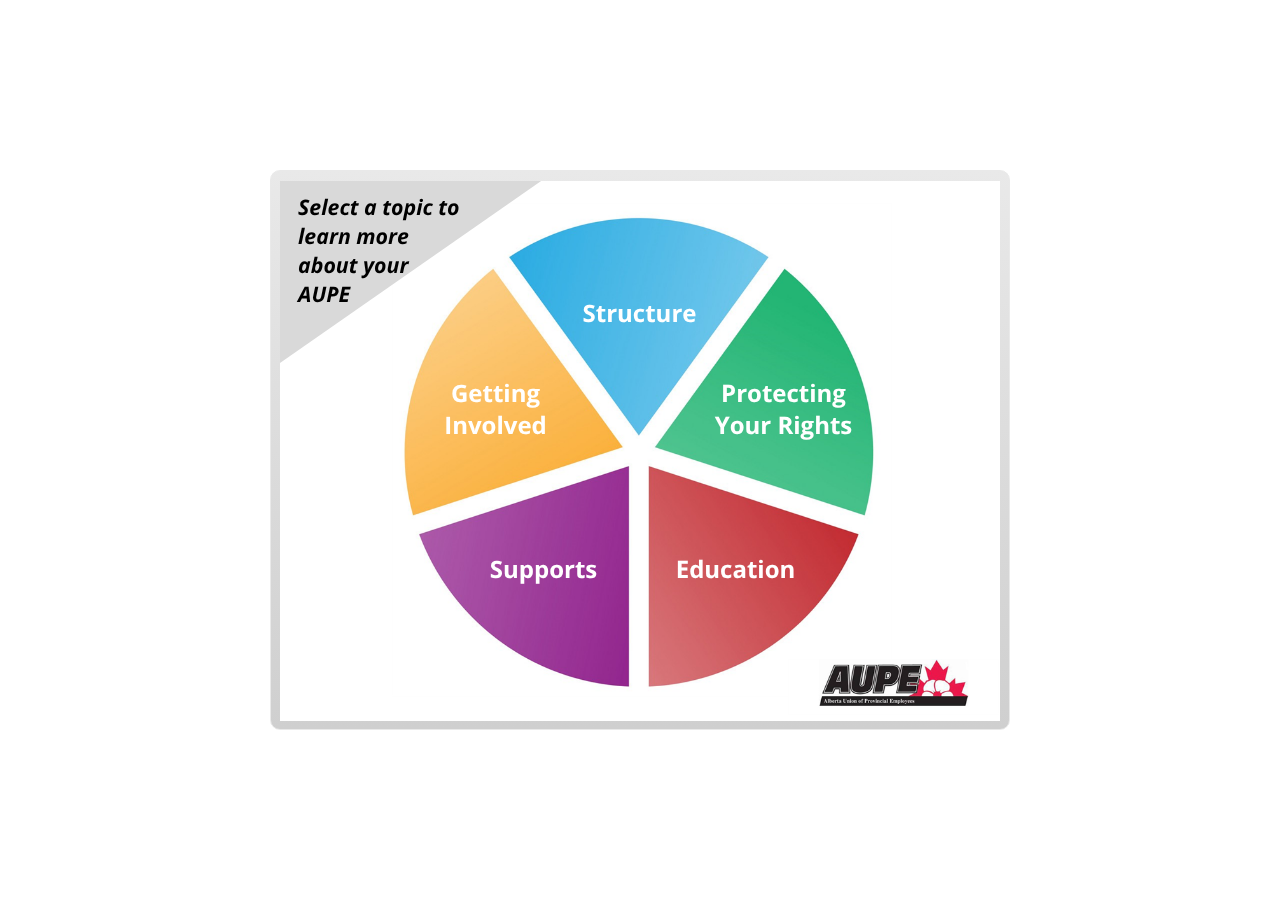
<file: index.html>
<!DOCTYPE html>
<html lang="en-US">
<head>
  <meta charset="utf-8">
  <!-- Created using Storyline 3 - http://www.articulate.com  -->
  <!-- version: 3.11.23355.0 -->
  <title>MS Welcome 030122</title>
  <meta http-equiv="x-ua-compatible" content="IE=edge" />
  <meta name="viewport" content="width=device-width, initial-scale=1.0, user-scalable=no, shrink-to-fit=no, minimal-ui" />
  <meta name="apple-mobile-web-app-capable" content="yes" />
  <style>
    html, body { height: 100%; padding: 0; margin: 0 }
    #app { height: 100%; width: 100%; }
  </style>
  
  <script>window.THREE = { };</script>
</head>
<body style="background: #FFFFFF" class="cs-HTML theme-classic">
  <!-- 360 -->
  <script>!function(e){function n(e,i){return e.test(i)}function i(e){var i=e||navigator.userAgent,o=i.split("[FBAN");if(void 0!==o[1]&&(i=o[0]),this.apple={phone:n(t,i),ipod:n(d,i),tablet:!n(t,i)&&n(s,i),device:n(t,i)||n(d,i)||n(s,i)},this.amazon={phone:n(h,i),tablet:!n(h,i)&&n(a,i),device:n(h,i)||n(a,i)},this.android={phone:n(h,i)||n(b,i),tablet:!n(h,i)&&!n(b,i)&&(n(a,i)||n(r,i)),device:n(h,i)||n(a,i)||n(b,i)||n(r,i)},this.windows={phone:n(l,i),tablet:n(p,i),device:n(l,i)||n(p,i)},this.other={blackberry:n(f,i),blackberry10:n(u,i),opera:n(c,i),firefox:n(A,i),chrome:n(w,i),device:n(f,i)||n(u,i)||n(c,i)||n(A,i)||n(w,i)},this.seven_inch=n(v,i),this.any=this.apple.device||this.android.device||this.windows.device||this.other.device||this.seven_inch,this.phone=this.apple.phone||this.android.phone||this.windows.phone,this.tablet=this.apple.tablet||this.android.tablet||this.windows.tablet,"undefined"==typeof window)return this}function o(){var e=new i;return e.Class=i,e}var t=/iPhone/i,d=/iPod/i,s=/iPad/i,b=/(?=.*\bAndroid\b)(?=.*\bMobile\b)/i,r=/Android/i,h=/(?=.*\bAndroid\b)(?=.*\bSD4930UR\b)/i,a=/(?=.*\bAndroid\b)(?=.*\b(?:KFOT|KFTT|KFJWI|KFJWA|KFSOWI|KFTHWI|KFTHWA|KFAPWI|KFAPWA|KFARWI|KFASWI|KFSAWI|KFSAWA)\b)/i,l=/IEMobile/i,p=/(?=.*\bWindows\b)(?=.*\bARM\b)/i,f=/BlackBerry/i,u=/BB10/i,c=/Opera Mini/i,w=/(CriOS|Chrome)(?=.*\bMobile\b)/i,A=/(?=.*\bFirefox\b)(?=.*\bMobile\b)/i,v=new RegExp("(?:Nexus 7|BNTV250|Kindle Fire|Silk|GT-P1000)","i");"undefined"!=typeof module&&module.exports&&"undefined"==typeof window?module.exports=i:"undefined"!=typeof module&&module.exports&&"undefined"!=typeof window?module.exports=o():"function"==typeof define&&define.amd?define("isMobile",[],e.isMobile=o()):e.isMobile=o()}(this);
    window.isMobile.apple.tablet = window.isMobile.apple.tablet ||
      (navigator.platform === 'MacIntel' && navigator.maxTouchPoints > 1);
    window.isMobile.apple.device = window.isMobile.apple.device || window.isMobile.apple.tablet;
    window.isMobile.tablet = window.isMobile.tablet || window.isMobile.apple.tablet;
    window.isMobile.any = window.isMobile.any || window.isMobile.apple.tablet;
  </script>

  <div id="focus-sink" aria-hidden="true" tabIndex="-1"></div>

  <div id="preso"></div>
  <script>
    window.DS = {};
    window.globals = {
      DATA_PATH_BASE: '',
      HAS_FRAME: true,
      HAS_SLIDE: true,

      lmsPresent: false,
      tinCanPresent: false,
      cmi5Present: false,
      aoSupport: false,
      scale: 'noscale',
      captureRc: false,
      browserSize: 'optimal',
      bgColor: '#FFFFFF',
      features: '',
      themeName: 'classic',
      preloaderColor: '#FFFFFF',
      suppressAnalytics: false,
      productChannel: 'perpetual',
      publishSource: 'storyline',
      aid: '',
      cid: 'a7eb20b2-9825-40b6-8c30-b0a171f9b41c',
      playerVersion: '3.11.23355.0',
      maxIosVideoElements: 5,

      
      parseParams: function(qs) {
        if (window.globals.parsedParams != null) {
          return window.globals.parsedParams;
        }
        qs = (qs || window.location.search.substr(1)).split('+').join(' ');
        var params = {},
            tokens,
            re = /[?&]?([^=]+)=([^&]*)/g;

        while (tokens = re.exec(qs)) {
          params[decodeURIComponent(tokens[1]).trim()] =
            decodeURIComponent(tokens[2]).trim();
        }
        window.globals.parsedParams = params;
        return params;
      }

    };

    (function() {

      var classTypes = [ 'desktop', 'mobile', 'phone', 'tablet' ];

      var addDeviceClasses = function(prefix, testObj) {
        var curr, i;
        for (i = 0; i < classTypes.length; i++) {
          curr = classTypes[i];
          if (testObj[curr]) {
            document.body.classList.add(prefix + curr);
          }
        }
      };

      var params = window.globals.parseParams(),
          isDevicePreview = params.devicepreview === '1',
          isPhoneOverride = params.deviceType === 'phone' || (isDevicePreview && params.phone == '1'),
          isTabletOverride = (params.deviceType === 'tablet' || isDevicePreview) && !isPhoneOverride,
          isMobileOverride = isPhoneOverride || isTabletOverride;

      var deviceView = {
        desktop: !window.isMobile.any && !isMobileOverride,
        mobile: window.isMobile.any || isMobileOverride,
        phone: isPhoneOverride || (window.isMobile.phone && !isTabletOverride),
        tablet: isTabletOverride || window.isMobile.tablet
      };

      window.globals.deviceView = deviceView;
      window.isMobile.desktop = !window.isMobile.any;
      window.isMobile.mobile = window.isMobile.any;

      addDeviceClasses('view-', deviceView);

    })();
  </script>
  
  <script src='story_content/user.js' type=text/javascript></script>
  <div class="slide-loader"></div>

  <script type="text/javascript">
    if (window.globals.deviceView.isMobile) { var doc = document, loader = doc.body.querySelector('.slide-loader'); [ 1, 2, 3 ].forEach(function(n) { var d = doc.createElement('div'); d.style.backgroundColor = window.globals.preloaderColor; d.classList.add('mobile-loader-dot'); d.classList.add('dot' + n); loader.appendChild(d); }); }
  </script>

  <div class="mobile-load-title-overlay" style="display: none">
    <div class="mobile-load-title">MS Welcome 030122</div>
  </div>

  <div class="mobile-chrome-warning"></div>

  <script>
    
    if (window.autoSpider && window.vInterfaceObject) {
      document.querySelector('.mobile-load-title-overlay').style.display = 'none';
    }
  </script>

  

  <link rel="stylesheet" href="html5/data/css/output.min.css" data-noprefix />
</body>
<script src="html5/lib/scripts/ds-bootstrap.min.js"></script>
</html>
</file>
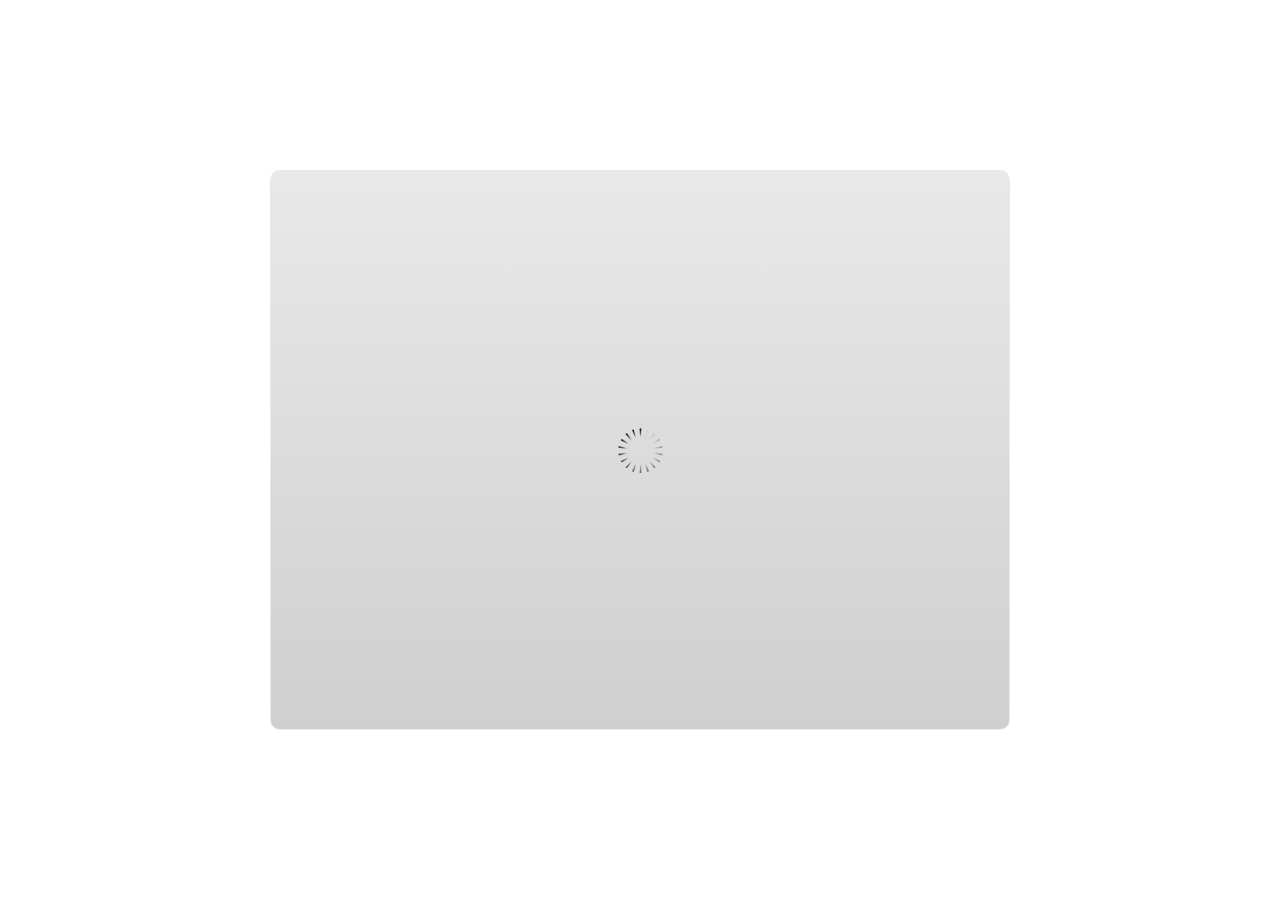
<file: index_lms.html>
<!DOCTYPE html>
<html lang="en-US">
<head>
  <meta charset="utf-8">
  <!-- Created using Storyline 3 - http://www.articulate.com  -->
  <!-- version: 3.11.23355.0 -->
  <title>MS Welcome 030122</title>
  <meta http-equiv="x-ua-compatible" content="IE=edge" />
  <meta name="viewport" content="width=device-width, initial-scale=1.0, user-scalable=no, shrink-to-fit=no, minimal-ui" />
  <meta name="apple-mobile-web-app-capable" content="yes" />
  <style>
    html, body { height: 100%; padding: 0; margin: 0 }
    #app { height: 100%; width: 100%; }
  </style>
  <script src="lms/scormdriver.js" charset="utf-8"></script>
  <script>window.THREE = { };</script>
</head>
<body style="background: #FFFFFF" class="cs-HTML theme-classic">
  <!-- 360 -->
  <script>!function(e){function n(e,i){return e.test(i)}function i(e){var i=e||navigator.userAgent,o=i.split("[FBAN");if(void 0!==o[1]&&(i=o[0]),this.apple={phone:n(t,i),ipod:n(d,i),tablet:!n(t,i)&&n(s,i),device:n(t,i)||n(d,i)||n(s,i)},this.amazon={phone:n(h,i),tablet:!n(h,i)&&n(a,i),device:n(h,i)||n(a,i)},this.android={phone:n(h,i)||n(b,i),tablet:!n(h,i)&&!n(b,i)&&(n(a,i)||n(r,i)),device:n(h,i)||n(a,i)||n(b,i)||n(r,i)},this.windows={phone:n(l,i),tablet:n(p,i),device:n(l,i)||n(p,i)},this.other={blackberry:n(f,i),blackberry10:n(u,i),opera:n(c,i),firefox:n(A,i),chrome:n(w,i),device:n(f,i)||n(u,i)||n(c,i)||n(A,i)||n(w,i)},this.seven_inch=n(v,i),this.any=this.apple.device||this.android.device||this.windows.device||this.other.device||this.seven_inch,this.phone=this.apple.phone||this.android.phone||this.windows.phone,this.tablet=this.apple.tablet||this.android.tablet||this.windows.tablet,"undefined"==typeof window)return this}function o(){var e=new i;return e.Class=i,e}var t=/iPhone/i,d=/iPod/i,s=/iPad/i,b=/(?=.*\bAndroid\b)(?=.*\bMobile\b)/i,r=/Android/i,h=/(?=.*\bAndroid\b)(?=.*\bSD4930UR\b)/i,a=/(?=.*\bAndroid\b)(?=.*\b(?:KFOT|KFTT|KFJWI|KFJWA|KFSOWI|KFTHWI|KFTHWA|KFAPWI|KFAPWA|KFARWI|KFASWI|KFSAWI|KFSAWA)\b)/i,l=/IEMobile/i,p=/(?=.*\bWindows\b)(?=.*\bARM\b)/i,f=/BlackBerry/i,u=/BB10/i,c=/Opera Mini/i,w=/(CriOS|Chrome)(?=.*\bMobile\b)/i,A=/(?=.*\bFirefox\b)(?=.*\bMobile\b)/i,v=new RegExp("(?:Nexus 7|BNTV250|Kindle Fire|Silk|GT-P1000)","i");"undefined"!=typeof module&&module.exports&&"undefined"==typeof window?module.exports=i:"undefined"!=typeof module&&module.exports&&"undefined"!=typeof window?module.exports=o():"function"==typeof define&&define.amd?define("isMobile",[],e.isMobile=o()):e.isMobile=o()}(this);
    window.isMobile.apple.tablet = window.isMobile.apple.tablet ||
      (navigator.platform === 'MacIntel' && navigator.maxTouchPoints > 1);
    window.isMobile.apple.device = window.isMobile.apple.device || window.isMobile.apple.tablet;
    window.isMobile.tablet = window.isMobile.tablet || window.isMobile.apple.tablet;
    window.isMobile.any = window.isMobile.any || window.isMobile.apple.tablet;
  </script>

  <div id="focus-sink" aria-hidden="true" tabIndex="-1"></div>

  <div id="preso"></div>
  <script>
    window.DS = {};
    window.globals = {
      DATA_PATH_BASE: '',
      HAS_FRAME: true,
      HAS_SLIDE: true,

      lmsPresent: true,
      tinCanPresent: false,
      cmi5Present: false,
      aoSupport: false,
      scale: 'noscale',
      captureRc: false,
      browserSize: 'optimal',
      bgColor: '#FFFFFF',
      features: '',
      themeName: 'classic',
      preloaderColor: '#FFFFFF',
      suppressAnalytics: false,
      productChannel: 'perpetual',
      publishSource: 'storyline',
      aid: '',
      cid: 'a7eb20b2-9825-40b6-8c30-b0a171f9b41c',
      playerVersion: '3.11.23355.0',
      maxIosVideoElements: 5,

      
      parseParams: function(qs) {
        if (window.globals.parsedParams != null) {
          return window.globals.parsedParams;
        }
        qs = (qs || window.location.search.substr(1)).split('+').join(' ');
        var params = {},
            tokens,
            re = /[?&]?([^=]+)=([^&]*)/g;

        while (tokens = re.exec(qs)) {
          params[decodeURIComponent(tokens[1]).trim()] =
            decodeURIComponent(tokens[2]).trim();
        }
        window.globals.parsedParams = params;
        return params;
      }

    };

    (function() {

      var classTypes = [ 'desktop', 'mobile', 'phone', 'tablet' ];

      var addDeviceClasses = function(prefix, testObj) {
        var curr, i;
        for (i = 0; i < classTypes.length; i++) {
          curr = classTypes[i];
          if (testObj[curr]) {
            document.body.classList.add(prefix + curr);
          }
        }
      };

      var params = window.globals.parseParams(),
          isDevicePreview = params.devicepreview === '1',
          isPhoneOverride = params.deviceType === 'phone' || (isDevicePreview && params.phone == '1'),
          isTabletOverride = (params.deviceType === 'tablet' || isDevicePreview) && !isPhoneOverride,
          isMobileOverride = isPhoneOverride || isTabletOverride;

      var deviceView = {
        desktop: !window.isMobile.any && !isMobileOverride,
        mobile: window.isMobile.any || isMobileOverride,
        phone: isPhoneOverride || (window.isMobile.phone && !isTabletOverride),
        tablet: isTabletOverride || window.isMobile.tablet
      };

      window.globals.deviceView = deviceView;
      window.isMobile.desktop = !window.isMobile.any;
      window.isMobile.mobile = window.isMobile.any;

      addDeviceClasses('view-', deviceView);

    })();
  </script>
  
  <script src='story_content/user.js' type=text/javascript></script>
  <div class="slide-loader"></div>

  <script type="text/javascript">
    if (window.globals.deviceView.isMobile) { var doc = document, loader = doc.body.querySelector('.slide-loader'); [ 1, 2, 3 ].forEach(function(n) { var d = doc.createElement('div'); d.style.backgroundColor = window.globals.preloaderColor; d.classList.add('mobile-loader-dot'); d.classList.add('dot' + n); loader.appendChild(d); }); }
  </script>

  <div class="mobile-load-title-overlay" style="display: none">
    <div class="mobile-load-title">MS Welcome 030122</div>
  </div>

  <div class="mobile-chrome-warning"></div>

  <script>
    
    if (window.autoSpider && window.vInterfaceObject) {
      document.querySelector('.mobile-load-title-overlay').style.display = 'none';
    }
  </script>

  

  <link rel="stylesheet" href="html5/data/css/output.min.css" data-noprefix />
</body>
<script src="html5/lib/scripts/ds-bootstrap.min.js"></script>
</html>
</file>
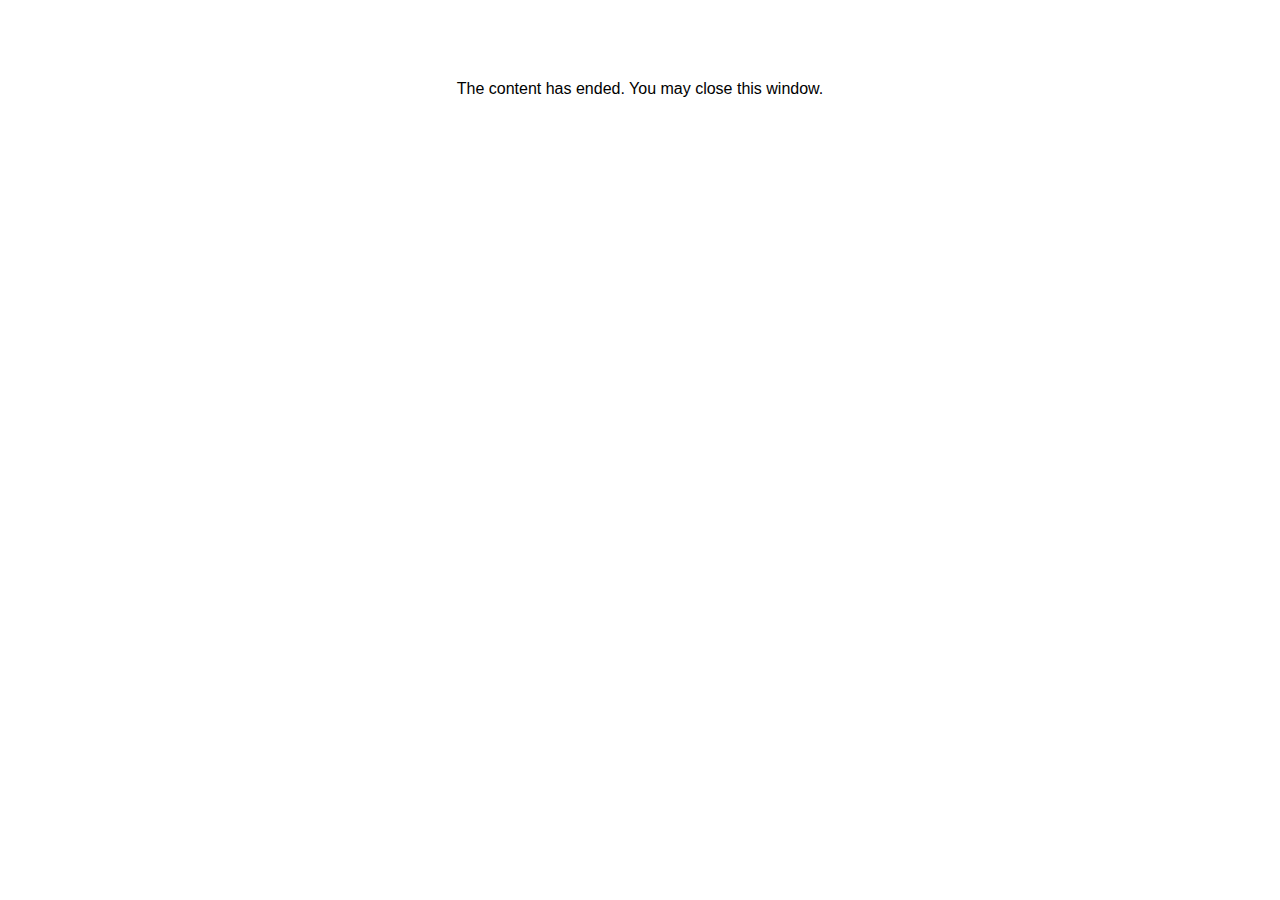
<file: lms/goodbye.html>
<html><body bgcolor="#ffffff">
<center>
<br><br><br><br><font face="Open Sans, articulate, tahoma, arial" size="3" color: "#333333">
The content has ended. You may close this window.
</font>
</center>
</body></html>
</file>
<file: html5/data/css/output.min.css>
@font-face {
  font-family: 'Open SansBold CharsBold93028E1D';
  src: url('[data-uri]');
  font-style: normal;
  font-weight: normal;
}
@font-face {
  font-family: 'Open Sans Charset1_ 63p4AB56DC6';
  src: url('[data-uri]');
  font-style: normal;
  font-weight: normal;
}
@font-face {
  font-family: 'Open SansBoldItalItalic0BF0712B';
  src: url('[data-uri]');
  font-style: normal;
  font-weight: normal;
}
@font-face {
  font-family: 'Open SansItalic CItalicDB5663B9';
  src: url('[data-uri]');
  font-style: normal;
  font-weight: normal;
}
@font-face {
  font-family: 'Microsoft Sans Serif Ch5AA5E042';
  src: url('[data-uri]');
  font-style: normal;
  font-weight: normal;
}
@font-face {
  font-family: 'Arial BlackBold ChaBold0BE287E0';
  src: url('[data-uri]');
  font-style: normal;
  font-weight: normal;
}
@font-face {
  font-family: 'Arial Black Charset1_ 590F74407';
  src: url('[data-uri]');
  font-style: normal;
  font-weight: normal;
}
@font-face {
  font-family: 'Arial BlackItalicItalic19F0F5C7';
  src: url('[data-uri]');
  font-style: normal;
  font-weight: normal;
}
@font-face {
  font-family: 'Microsoft Sans SeriBold5079F435';
  src: url('[data-uri]');
  font-style: normal;
  font-weight: normal;
}
@font-face {
  font-family: 'Arial Charset1_ 5qxn1g1A973DBFB';
  src: url('[data-uri]');
  font-style: normal;
  font-weight: normal;
}
.cs-npnxnanbnsnfns00000000001 .cs-infopanel  {
  box-shadow: 0 1px 0 rgba(184, 184, 184, 1);
  background: rgba(255, 255, 255, 1);
}
.cs-npnxnanbnsnfns00000000001 .cs-infopanel .cs-link {
  color: rgba(124, 34, 128, 1);
}
.cs-npnxnanbnsnfns00000000001 .cs-infopanel .cs-link:hover {
  color: rgba(0, 0, 238, 1);
}
.cs-npnxnanbnsnfns00000000001 .cs-infopanel .cs-name {
  color: rgba(68, 68, 68, 1);
}
.cs-npnxnanbnsnfns00000000001 .cs-infopanel .cs-title {
  color: rgba(153, 153, 153, 1);
}
.cs-npnxnanbnsnfns00000000001 .cs-infopanelpopup  {
  box-shadow: 0 1px 0 rgba(184, 184, 184, 1);
  background: linear-gradient(180deg, rgba(233, 233, 233, 1) 0%, rgba(207, 207, 207, 1) 100%);
}
.cs-npnxnanbnsnfns00000000001 .cs-infopanelpopup .cs-link {
  color: rgba(124, 34, 128, 1);
}
.cs-npnxnanbnsnfns00000000001 .cs-infopanelpopup .cs-link:hover {
  color: rgba(0, 0, 238, 1);
}
.cs-npnxnanbnsnfns00000000001 .cs-infopanelpopup .cs-name {
  color: rgba(68, 68, 68, 1);
}
.cs-npnxnanbnsnfns00000000001 .cs-infopanelpopup .cs-bio {
  color: rgba(153, 153, 153, 1);
}
.cs-npnxnanbnsnfns00000000001 .cs-timer  {
  color: rgba(85, 85, 85, 1);
}
.cs-npnxnanbnsnfns00000000001 .cs-duration stop:first-child {
  stop-color: rgba(0, 215, 255, 1);
}
.cs-npnxnanbnsnfns00000000001 .cs-duration stop:last-child {
  stop-color: rgba(0, 171, 255, 1);
}
.cs-npnxnanbnsnfns00000000001 .cs-elapsed stop:first-child {
  stop-color: rgba(254, 227, 71, 1);
}
.cs-npnxnanbnsnfns00000000001 .cs-elapsed stop:last-child {
  stop-color: rgba(252, 204, 42, 1);
}
.cs-npnxnanbnsnfns00000000001 .cs-timer .cs-pie .cs-innerstroke {
  stroke: rgba(199, 199, 199, 1);
}
.cs-npnxnanbnsnfns00000000001 .cs-timer .cs-pie .cs-innerborder {
  stroke: rgba(255, 255, 255, 1);
}
.cs-npnxnanbnsnfns00000000001 .cs-window  {
  box-shadow: 0 8px 5px rgba(0, 0, 0, 0.2);
  border-color: rgba(234, 234, 234, 1);
  background: rgba(243, 243, 243, 1);
  color: rgba(85, 85, 85, 1);
}
.cs-npnxnanbnsnfns00000000001 .cs-window .cs-diva {
  border-color: rgba(247, 247, 247, 1);
}
.cs-npnxnanbnsnfns00000000001 .cs-window .cs-divb {
  border-color: rgba(211, 211, 211, 1);
}
.cs-npnxnanbnsnfns00000000001 .cs-editor .cs-editor-slide {
  color: rgba(85, 85, 85, 1);
}
.cs-npnxnanbnsnfns00000000001 .cs-editor .cs-editor-html {
  color: rgba(68, 68, 68, 1);
}
.cs-npnxnanbnsnfns00000000001 .cs-editor .cs-editor-button {
  text-shadow: 0 1px 0 rgba(240, 240, 240, 1);
  color: rgba(53, 53, 53, 1);
  border-color: rgba(177, 177, 177, 1);
  background: linear-gradient(180deg, rgba(245, 245, 245, 1) 0%, rgba(199, 199, 199, 1) 100%);
}
.cs-npnxnanbnsnfns00000000001 .cs-editor .cs-editor-button:hover {
  background: linear-gradient(180deg, rgba(242, 242, 242, 1) 0%, rgba(175, 175, 175, 1) 100%);
}
.cs-npnxnanbnsnfns00000000001 .cs-editor .cs-editor-button:active {
  background: linear-gradient(180deg, rgba(199, 199, 199, 1) 0%, rgba(244, 244, 244, 1) 100%);
}
.cs-npnxnanbnsnfns00000000001 .cs-listitem  {
  color: rgba(53, 53, 53, 1);
  border-color: rgba(223, 223, 223, 1);
}
.cs-npnxnanbnsnfns00000000001 .cs-listitem.cs-viewed {
  color: rgba(144, 144, 144, 1);
}
.cs-npnxnanbnsnfns00000000001 .cs-listitem.cs-selected {
  color: rgba(53, 53, 53, 1);
  background: rgba(192, 226, 241, 1);
}
.cs-npnxnanbnsnfns00000000001 .cs-listitem.cs-selected:hover {
  background: rgba(192, 226, 241, 1);
}
.cs-npnxnanbnsnfns00000000001 .cs-listitem.cs-selected.hover {
  background: rgba(192, 226, 241, 1);
}
.cs-npnxnanbnsnfns00000000001 .cs-listitem.cs-selected:focus {
  background: rgba(192, 226, 241, 1);
}
.cs-npnxnanbnsnfns00000000001 .cs-listitem .cs-icon-carrot {
  fill: rgba(53, 53, 53, 1);
}
.cs-npnxnanbnsnfns00000000001 .cs-listitem .cs-icon-carrot .cs-shadow {
  fill: rgba(255, 255, 255, 1);
}
.cs-npnxnanbnsnfns00000000001 .cs-listitem:hover {
  background: rgba(230, 230, 230, 1);
}
.cs-npnxnanbnsnfns00000000001 .cs-listitem.hover {
  background: rgba(230, 230, 230, 1);
}
.cs-npnxnanbnsnfns00000000001 .cs-listitem:focus {
  background: rgba(230, 230, 230, 1);
}
.cs-npnxnanbnsnfns00000000001 .cs-glossary  {
  color: rgba(53, 53, 53, 1);
}
.cs-npnxnanbnsnfns00000000001 .cs-glossary .cs-scrolling-panel {
  background: rgba(231, 231, 231, 1);
}
.cs-npnxnanbnsnfns00000000001 .cs-glossary .cs-term.cs-selected .cs-choice-list-trigger {
  color: rgba(53, 53, 53, 1);
  background: rgba(192, 226, 241, 1);
}
.cs-npnxnanbnsnfns00000000001 .cs-glossary .cs-term.cs-selected .cs-choice-list-trigger:focus {
  color: rgba(53, 53, 53, 1);
  background: rgba(192, 226, 241, 1);
}
.cs-npnxnanbnsnfns00000000001 .cs-glossary .cs-term:hover .cs-choice-list-trigger {
  background: rgba(230, 230, 230, 1);
}
.cs-npnxnanbnsnfns00000000001 .cs-glossary .cs-term.hover .cs-choice-list-trigger {
  background: rgba(230, 230, 230, 1);
}
.cs-npnxnanbnsnfns00000000001 .cs-glossary .cs-term .cs-choice-list-trigger:focus {
  background: rgba(230, 230, 230, 1);
}
.cs-npnxnanbnsnfns00000000001 .cs-glossary .cs-diva {
  border-color: rgba(226, 226, 226, 1);
}
.cs-npnxnanbnsnfns00000000001 .cs-glossary .cs-divb {
  border-color: rgba(226, 226, 226, 1);
}
.cs-npnxnanbnsnfns00000000001 .cs-glossary .cs-divc {
  border-color: rgba(250, 250, 250, 1);
}
.cs-npnxnanbnsnfns00000000001 .cs-glossary .cs-heading {
  color: rgba(68, 68, 68, 1);
}
.cs-npnxnanbnsnfns00000000001 .cs-resource .cs-separator {
  border-color: rgba(224, 224, 224, 1);
}
.cs-npnxnanbnsnfns00000000001 .cs-outline  {
  color: rgba(68, 68, 68, 1);
}
.cs-npnxnanbnsnfns00000000001 .cs-outline .cs-diva {
  border-color: rgba(198, 198, 198, 1);
}
.cs-npnxnanbnsnfns00000000001 .cs-outline .cs-divb {
  border-color: rgba(249, 249, 249, 1);
}
.cs-npnxnanbnsnfns00000000001 .cs-outline .cs-divc {
  border-color: rgba(225, 225, 225, 1);
}
.cs-npnxnanbnsnfns00000000001 .cs-outline .cs-search-filter:hover {
  color: rgba(0, 0, 238, 1);
}
.cs-npnxnanbnsnfns00000000001 .cs-outline .cs-search-filter.hover {
  color: rgba(0, 0, 238, 1);
}
.cs-npnxnanbnsnfns00000000001 .cs-transcript  {
  color: rgba(68, 68, 68, 1);
}
.cs-npnxnanbnsnfns00000000001 .cs-transcript .cs-div {
  border-color: rgba(225, 225, 225, 1);
}
.cs-npnxnanbnsnfns00000000001 .cs-tabs:not(.topmenu-item) {
  color: rgba(85, 85, 85, 1);
}
.cs-npnxnanbnsnfns00000000001 .cs-tabs .cs-inner-button:not(.topmenu-item) {
  text-shadow: 0 1px 0 rgba(240, 240, 240, 1);
}
.cs-npnxnanbnsnfns00000000001 .cs-tabs:hover:not(.topmenu-item) {
  color: rgba(51, 51, 51, 1);
}
.cs-npnxnanbnsnfns00000000001 .cs-tabs.cs-selected {
  background: rgba(243, 243, 243, 1);
  color: rgba(51, 51, 51, 1);
}
.cs-npnxnanbnsnfns00000000001 .cs-seekcontrol  {
  background: linear-gradient(180deg, rgba(245, 245, 245, 1) 0%, rgba(199, 199, 199, 1) 100%);
  border-color: rgba(177, 177, 177, 1);
}
.cs-npnxnanbnsnfns00000000001 .cs-seekcontrol .cs-button:hover .cs-icon {
  fill: rgba(85, 85, 85, 1);
}
.cs-npnxnanbnsnfns00000000001 .cs-seekcontrol .cs-button.hover .cs-icon {
  fill: rgba(85, 85, 85, 1);
}
.cs-npnxnanbnsnfns00000000001 .cs-seekcontrol .cs-button .cs-icon-shadow {
  fill: rgba(240, 240, 240, 1);
}
.cs-npnxnanbnsnfns00000000001 .cs-seekcontrol .cs-button .cs-icon {
  fill: rgba(45, 45, 45, 1);
}
.cs-npnxnanbnsnfns00000000001 .cs-seekcontrol .cs-seek .cs-fill {
  background: rgba(255, 255, 255, 1);
}
.cs-npnxnanbnsnfns00000000001 .cs-seekcontrol .cs-seek {
  background: rgba(231, 231, 231, 1);
  border-color: rgba(184, 184, 184, 1);
}
.cs-npnxnanbnsnfns00000000001 .cs-searchinput .cs-input {
  color: rgba(138, 138, 138, 1);
  border-color: rgba(173, 173, 173, 1);
  background: rgba(223, 223, 223, 1);
}
.cs-npnxnanbnsnfns00000000001 .cs-searchinput .cs-input:focus {
  color: rgba(51, 51, 51, 1);
  background: rgba(250, 250, 250, 1);
}
.cs-npnxnanbnsnfns00000000001 .cs-searchinput .cs-input:hover {
  box-shadow: inset 0 0 1px 0 rgba(107, 248, 255, 1);
}
.cs-npnxnanbnsnfns00000000001 .cs-searchinput .cs-input.hover {
  box-shadow: inset 0 0 1px 0 rgba(107, 248, 255, 1);
}
.cs-npnxnanbnsnfns00000000001 .cs-searchinput .cs-button .cs-icon {
  fill: rgba(138, 138, 138, 1);
}
.cs-npnxnanbnsnfns00000000001 .cs-searchinput .cs-button:hover {
  fill: linear-gradient(180deg, rgba(245, 245, 245, 1) 0%, rgba(199, 199, 199, 1) 100%);
}
.cs-npnxnanbnsnfns00000000001 .cs-searchinput .cs-button.hover {
  fill: linear-gradient(180deg, rgba(245, 245, 245, 1) 0%, rgba(199, 199, 199, 1) 100%);
}
.cs-npnxnanbnsnfns00000000001 .cs-menu  {
  box-shadow: 0 1px 0 rgba(184, 184, 184, 1);
  background: rgba(243, 243, 243, 1);
}
.cs-npnxnanbnsnfns00000000001 .cs-topmenu-item.active .cs-tab {
  background: rgba(243, 243, 243, 1);
}
.cs-npnxnanbnsnfns00000000001 .cs-logo  {
  box-shadow: 0 1px 0 rgba(184, 184, 184, 1);
  background: rgba(255, 255, 255, 1);
}
.cs-npnxnanbnsnfns00000000001 .cs-checkbox  {
  color: rgba(68, 68, 68, 1);
}
.cs-npnxnanbnsnfns00000000001 .cs-checkbox:hover {
  border-color: rgba(107, 248, 255, 1);
}
.cs-npnxnanbnsnfns00000000001 .cs-checkbox.hover {
  border-color: rgba(107, 248, 255, 1);
}
.cs-npnxnanbnsnfns00000000001 .cs-checkbox .cs-box {
  color: rgba(255, 255, 255, 1);
  border-color: rgba(184, 184, 184, 1);
}
.cs-npnxnanbnsnfns00000000001 .cs-checkbox .cs-box:checked::after {
  color: rgba(51, 204, 0, 1);
}
.cs-npnxnanbnsnfns00000000001 .cs-button  {
  text-shadow: 0 1px 0 rgba(240, 240, 240, 1);
  color: rgba(53, 53, 53, 1);
  border-color: rgba(177, 177, 177, 1);
  background: linear-gradient(180deg, rgba(245, 245, 245, 1) 0%, rgba(199, 199, 199, 1) 100%);
  box-shadow: 0 1px 0 rgba(207, 207, 207, 1);
}
.cs-npnxnanbnsnfns00000000001 .cs-button .cs-icon {
  fill: rgba(53, 53, 53, 1);
}
.cs-npnxnanbnsnfns00000000001 .cs-button .cs-icon-shadow {
  fill: rgba(240, 240, 240, 1);
}
.cs-npnxnanbnsnfns00000000001 .cs-button:hover {
  background: linear-gradient(180deg, rgba(242, 242, 242, 1) 0%, rgba(175, 175, 175, 1) 100%);
}
.cs-npnxnanbnsnfns00000000001 .cs-button.hover {
  background: linear-gradient(180deg, rgba(242, 242, 242, 1) 0%, rgba(175, 175, 175, 1) 100%);
}
.cs-npnxnanbnsnfns00000000001 .cs-button:active {
  background: linear-gradient(180deg, rgba(199, 199, 199, 1) 0%, rgba(244, 244, 244, 1) 100%);
}
.cs-npnxnanbnsnfns00000000001 .cs-button.cs-disabled:hover {
  background: linear-gradient(180deg, rgba(245, 245, 245, 1) 0%, rgba(199, 199, 199, 1) 100%);
}
.cs-npnxnanbnsnfns00000000001 .cs-button.cs-disabled.hover {
  background: linear-gradient(180deg, rgba(245, 245, 245, 1) 0%, rgba(199, 199, 199, 1) 100%);
}
.cs-npnxnanbnsnfns00000000001 .cs-button.cs-disabled:active {
  background: linear-gradient(180deg, rgba(245, 245, 245, 1) 0%, rgba(199, 199, 199, 1) 100%);
}
.cs-npnxnanbnsnfns00000000001 .cs-button.cs-volume:hover {
  background: linear-gradient(180deg, rgba(245, 245, 245, 1) 0%, rgba(199, 199, 199, 1) 100%);
}
.cs-npnxnanbnsnfns00000000001 .cs-button.cs-volume.hover {
  background: linear-gradient(180deg, rgba(245, 245, 245, 1) 0%, rgba(199, 199, 199, 1) 100%);
}
.cs-npnxnanbnsnfns00000000001 .cs-button.cs-volume:active {
  background: linear-gradient(180deg, rgba(245, 245, 245, 1) 0%, rgba(199, 199, 199, 1) 100%);
}
.cs-npnxnanbnsnfns00000000001.cs-base  {
  color: rgba(85, 85, 85, 1);
  border-color: rgba(233, 233, 233, 1);
  background: linear-gradient(180deg, rgba(233, 233, 233, 1) 0%, rgba(207, 207, 207, 1) 100%);
}
.cs-npnxnanbnsnfns00000000001.cs-base .cs-separator .cs-diva {
  background: rgba(211, 211, 211, 1);
}
.cs-npnxnanbnsnfns00000000001.cs-base .cs-separator .cs-divb {
  background: rgba(247, 247, 247, 1);
}
.cs-npnxnanbnsnfns00000000001.cs-base .cs-topmenu-item.active .cs-tab {
  border-color: rgba(211, 211, 211, 1);
}
.cs-npnxnanbnsnfns00000000001.cs-base .cs-topmenu-item.active .cs-panel {
  border-color: rgba(211, 211, 211, 1);
}
.cs-npnxnanbnsnfns00000000001.cs-base .cs-left {
  background: linear-gradient(180deg, rgba(219, 219, 219, 1) 0%, rgba(195, 195, 195, 1) 100%);
}
.cs-npnxnanbnsnfns00000000001.cs-base .cs-area-primary .cs-slide-container {
  background: linear-gradient(180deg, rgba(233, 233, 233, 1) 0%, rgba(207, 207, 207, 1) 100%);
}
.cs-npnxnanbnsnfns00000000001 .cs-volume::-moz-range-thumb {
  border-color: rgba(165, 165, 165, 1);
  box-shadow: inset 0 0 1px 0 rgba(212, 212, 212, 1);
  background: rgba(200, 200, 200, 1);
}
.cs-npnxnanbnsnfns00000000001 .cs-volume::-ms-thumb {
  border-color: rgba(165, 165, 165, 1);
  box-shadow: inset 0 0 1px 0 rgba(212, 212, 212, 1);
  background: rgba(200, 200, 200, 1);
}
.cs-npnxnanbnsnfns00000000001 .cs-volume::-webkit-slider-thumb {
  border-color: rgba(165, 165, 165, 1);
  box-shadow: inset 0 0 1px 0 rgba(212, 212, 212, 1);
  background: rgba(200, 200, 200, 1);
}
.cs-npnxnanbnsnfns00000000001 .cs-volume::-moz-range-track {
  border-color: rgba(242, 242, 242, 1);
  background: linear-gradient(180deg, rgba(188, 188, 188, 1) 0%, rgba(188, 188, 188, 1) 50.196%, rgba(195, 195, 195, 1) 100%);
}
.cs-npnxnanbnsnfns00000000001 .cs-volume::-ms-track {
  border-color: rgba(242, 242, 242, 1);
  background: linear-gradient(180deg, rgba(188, 188, 188, 1) 0%, rgba(188, 188, 188, 1) 50.196%, rgba(195, 195, 195, 1) 100%);
}
.cs-npnxnanbnsnfns00000000001 .cs-volume::-webkit-slider-runnable-track {
  border-color: rgba(242, 242, 242, 1);
  background: linear-gradient(180deg, rgba(188, 188, 188, 1) 0%, rgba(188, 188, 188, 1) 50.196%, rgba(195, 195, 195, 1) 100%);
}
body.show-focus .tab-focus-box {
  border-color: rgba(255, 255, 0, 1);
}
.skipnav {
  border-color: rgba(255, 255, 0, 1);
}
.fn-npnxnanbsnfns00000000001 {
  font-family: 'Open SansD6FFC9F9';
  -webkit-font-variant-ligatures: no-common-ligatures;
  font-variant-ligatures: no-common-ligatures;
}
.fn-pxabnsnfns00000000001 {
  font-family: 'Open SansD6FFC9F9';
  -webkit-font-variant-ligatures: no-common-ligatures;
  font-variant-ligatures: no-common-ligatures;
}
.fn-npxnabnsnfns00000000001 {
  font-family: 'Open SansD6FFC9F9';
  -webkit-font-variant-ligatures: no-common-ligatures;
  font-variant-ligatures: no-common-ligatures;
}
.fn-npnxnanbnsnfns00000000001 {
  font-family: 'Open SansD6FFC9F9';
  -webkit-font-variant-ligatures: no-common-ligatures;
  font-variant-ligatures: no-common-ligatures;
}
.fn-pxabnsnfns00000000000 {
  font-family: 'Open SansD6FFC9F9';
  -webkit-font-variant-ligatures: no-common-ligatures;
  font-variant-ligatures: no-common-ligatures;
}
@font-face {
  font-family: 'Open SansD6FFC9F9';
  src: url('[data-uri]');
  font-style: normal;
  font-weight: bold;
}
@font-face {
  font-family: 'Open SansD6FFC9F9';
  src: url('[data-uri]');
  font-style: normal;
  font-weight: normal;
}
.cs-InvalidPromptSlide .cs-5YSxlD2Gj34-InvalidPromptSlide-btn0 {
  color: rgba(53, 53, 53, 1);
  border-color: rgba(177, 177, 177, 1);
  background: linear-gradient(180deg, rgba(245, 245, 245, 1) 0%, rgba(199, 199, 199, 1) 100%);
  text-shadow: 0 1px 0 rgba(240, 240, 240, 1);
}
.cs-InvalidPromptSlide .cs-5YSxlD2Gj34-InvalidPromptSlide-btn0 .cs-html {
  color: rgba(68, 68, 68, 1);
}
.cs-InvalidPromptSlide .cs-5YSxlD2Gj34-InvalidPromptSlide-btn0 .cs-slide {
  border-color: rgba(85, 85, 85, 1);
}
.cs-InvalidPromptSlide .cs-5YSxlD2Gj34-InvalidPromptSlide-btn0:hover {
  background: linear-gradient(180deg, rgba(242, 242, 242, 1) 0%, rgba(175, 175, 175, 1) 100%);
}
.cs-InvalidPromptSlide .cs-5YSxlD2Gj34-InvalidPromptSlide-btn0:active {
  background: linear-gradient(180deg, rgba(199, 199, 199, 1) 0%, rgba(244, 244, 244, 1) 100%);
}
.cs-PrintPromptSlide .cs-5YSxlD2Gj34-PrintPromptSlide-btn0 {
  color: rgba(53, 53, 53, 1);
  border-color: rgba(177, 177, 177, 1);
  background: linear-gradient(180deg, rgba(245, 245, 245, 1) 0%, rgba(199, 199, 199, 1) 100%);
  text-shadow: 0 1px 0 rgba(240, 240, 240, 1);
}
.cs-PrintPromptSlide .cs-5YSxlD2Gj34-PrintPromptSlide-btn0 .cs-html {
  color: rgba(68, 68, 68, 1);
}
.cs-PrintPromptSlide .cs-5YSxlD2Gj34-PrintPromptSlide-btn0 .cs-slide {
  border-color: rgba(85, 85, 85, 1);
}
.cs-PrintPromptSlide .cs-5YSxlD2Gj34-PrintPromptSlide-btn0:hover {
  background: linear-gradient(180deg, rgba(242, 242, 242, 1) 0%, rgba(175, 175, 175, 1) 100%);
}
.cs-PrintPromptSlide .cs-5YSxlD2Gj34-PrintPromptSlide-btn0:active {
  background: linear-gradient(180deg, rgba(199, 199, 199, 1) 0%, rgba(244, 244, 244, 1) 100%);
}
.cs-ScrollPromptSlide .cs-5YSxlD2Gj34-ScrollPromptSlide-btn0 {
  color: rgba(53, 53, 53, 1);
  border-color: rgba(177, 177, 177, 1);
  background: linear-gradient(180deg, rgba(245, 245, 245, 1) 0%, rgba(199, 199, 199, 1) 100%);
  text-shadow: 0 1px 0 rgba(240, 240, 240, 1);
}
.cs-ScrollPromptSlide .cs-5YSxlD2Gj34-ScrollPromptSlide-btn0 .cs-html {
  color: rgba(68, 68, 68, 1);
}
.cs-ScrollPromptSlide .cs-5YSxlD2Gj34-ScrollPromptSlide-btn0 .cs-slide {
  border-color: rgba(85, 85, 85, 1);
}
.cs-ScrollPromptSlide .cs-5YSxlD2Gj34-ScrollPromptSlide-btn0:hover {
  background: linear-gradient(180deg, rgba(242, 242, 242, 1) 0%, rgba(175, 175, 175, 1) 100%);
}
.cs-ScrollPromptSlide .cs-5YSxlD2Gj34-ScrollPromptSlide-btn0:active {
  background: linear-gradient(180deg, rgba(199, 199, 199, 1) 0%, rgba(244, 244, 244, 1) 100%);
}
.cs-ResumePromptSlide .cs-5YSxlD2Gj34-ResumePromptSlide-btn0 {
  color: rgba(53, 53, 53, 1);
  border-color: rgba(177, 177, 177, 1);
  background: linear-gradient(180deg, rgba(245, 245, 245, 1) 0%, rgba(199, 199, 199, 1) 100%);
  text-shadow: 0 1px 0 rgba(240, 240, 240, 1);
}
.cs-ResumePromptSlide .cs-5YSxlD2Gj34-ResumePromptSlide-btn0 .cs-html {
  color: rgba(68, 68, 68, 1);
}
.cs-ResumePromptSlide .cs-5YSxlD2Gj34-ResumePromptSlide-btn0 .cs-slide {
  border-color: rgba(85, 85, 85, 1);
}
.cs-ResumePromptSlide .cs-5YSxlD2Gj34-ResumePromptSlide-btn0:hover {
  background: linear-gradient(180deg, rgba(242, 242, 242, 1) 0%, rgba(175, 175, 175, 1) 100%);
}
.cs-ResumePromptSlide .cs-5YSxlD2Gj34-ResumePromptSlide-btn0:active {
  background: linear-gradient(180deg, rgba(199, 199, 199, 1) 0%, rgba(244, 244, 244, 1) 100%);
}
.cs-ResumePromptSlide .cs-5YSxlD2Gj34-ResumePromptSlide-btn1 {
  color: rgba(53, 53, 53, 1);
  border-color: rgba(177, 177, 177, 1);
  background: linear-gradient(180deg, rgba(245, 245, 245, 1) 0%, rgba(199, 199, 199, 1) 100%);
  text-shadow: 0 1px 0 rgba(240, 240, 240, 1);
}
.cs-ResumePromptSlide .cs-5YSxlD2Gj34-ResumePromptSlide-btn1 .cs-html {
  color: rgba(68, 68, 68, 1);
}
.cs-ResumePromptSlide .cs-5YSxlD2Gj34-ResumePromptSlide-btn1 .cs-slide {
  border-color: rgba(85, 85, 85, 1);
}
.cs-ResumePromptSlide .cs-5YSxlD2Gj34-ResumePromptSlide-btn1:hover {
  background: linear-gradient(180deg, rgba(242, 242, 242, 1) 0%, rgba(175, 175, 175, 1) 100%);
}
.cs-ResumePromptSlide .cs-5YSxlD2Gj34-ResumePromptSlide-btn1:active {
  background: linear-gradient(180deg, rgba(199, 199, 199, 1) 0%, rgba(244, 244, 244, 1) 100%);
}
.cs-ExternalInterfaceErrorSlide .cs-buttonOK {
  color: rgba(53, 53, 53, 1);
  border-color: rgba(177, 177, 177, 1);
  background: linear-gradient(180deg, rgba(245, 245, 245, 1) 0%, rgba(199, 199, 199, 1) 100%);
  text-shadow: 0 1px 0 rgba(240, 240, 240, 1);
}
.cs-ExternalInterfaceErrorSlide .cs-buttonOK .cs-html {
  color: rgba(68, 68, 68, 1);
}
.cs-ExternalInterfaceErrorSlide .cs-buttonOK .cs-slide {
  border-color: rgba(85, 85, 85, 1);
}
.cs-ExternalInterfaceErrorSlide .cs-buttonOK:hover {
  background: linear-gradient(180deg, rgba(242, 242, 242, 1) 0%, rgba(175, 175, 175, 1) 100%);
}
.cs-ExternalInterfaceErrorSlide .cs-buttonOK:active {
  background: linear-gradient(180deg, rgba(199, 199, 199, 1) 0%, rgba(244, 244, 244, 1) 100%);
}
</file>
